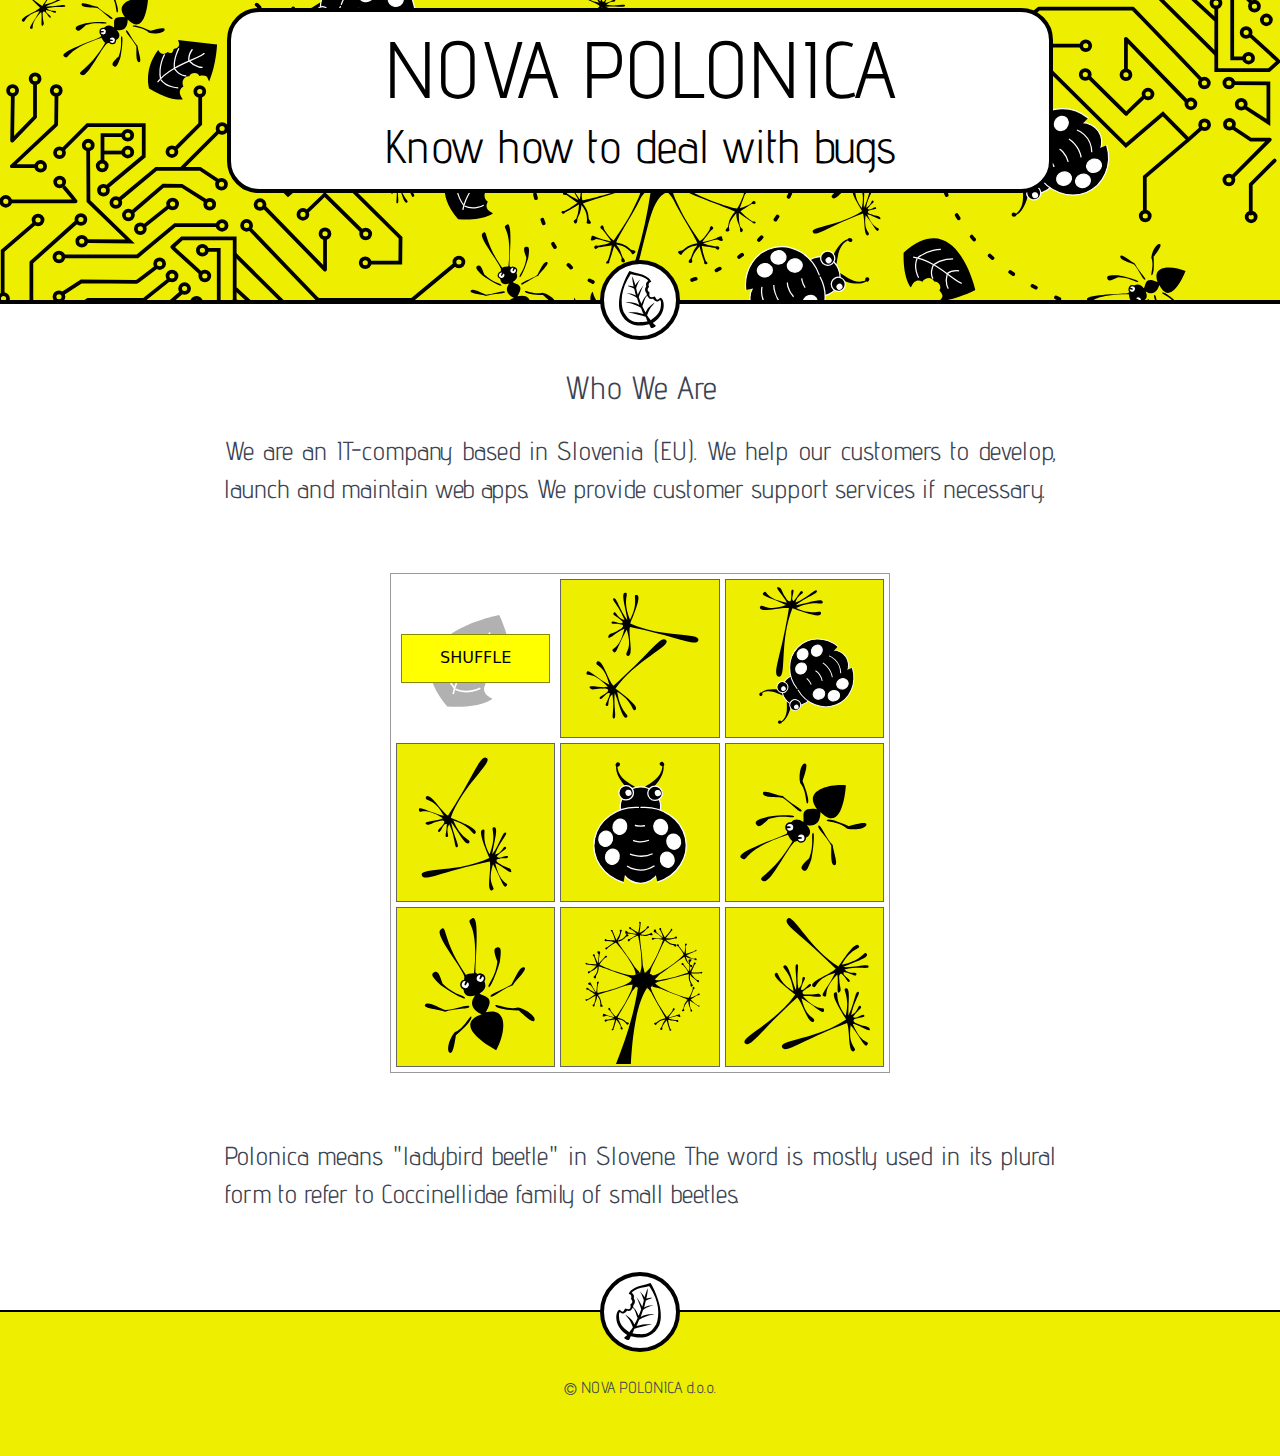
<file: index.html>
<!doctype html>
<html class="no-js" lang="en">
  <head>
    <meta charset="utf-8" />
    <meta name="viewport" content="width=device-width, initial-scale=1.0" />
    <title>NOVA POLONICA, d.o.o.</title>
    <link rel="shortcut icon" type="image/x-icon" href="img/favicon.ico" />
    <link rel="stylesheet" href="bundle.css" />
    <link rel="apple-touch-icon" sizes="180x180" href="/apple-touch-icon.png">
    <link rel="icon" type="image/png" sizes="32x32" href="/favicon-32x32.png">
    <link rel="icon" type="image/png" sizes="16x16" href="/favicon-16x16.png">
    <link rel="manifest" href="/site.webmanifest">
    <link rel="mask-icon" href="/safari-pinned-tab.svg" color="#5bbad5">
    <meta name="msapplication-TileColor" content="#da532c">
    <meta name="theme-color" content="#ffffff">
  </head>
  <body>
    <div class="hero">
      <div class="hero-body columns">
        <div class="column col-8 col-md-12 col-mx-auto">
          <div class="title">
            <h1>NOVA POLONICA<br/><small>Know how to deal with bugs</small></h1>
          </div>
        </div>
      </div>
    </div>

    <div class="container body">
      <h2>Who We Are</h2>
      <p>We are an IT-company based in Slovenia (EU). We help our customers to develop, launch and maintain web apps. We provide customer support services if necessary.</p>
      <div id="cells"></div>
      <p>Polonica means "ladybird beetle" in Slovene. The word is mostly used in its plural form to refer to Coccinellidae family of small beetles.</p>
    </div>

    <div class="footer">
      <p>&copy; NOVA POLONICA d.o.o.</p>
    </div>
    <script src="bundle.js"></script>
  </body>
</html>
</file>
<file: bundle.css>
/*! Spectre.css v0.5.8 | MIT License | github.com/picturepan2/spectre */html{font-family:sans-serif;-webkit-text-size-adjust:100%;-ms-text-size-adjust:100%}body{margin:0}article,aside,footer,header,nav,section{display:block}h1{font-size:2em;margin:.67em 0}figcaption,figure,main{display:block}hr{box-sizing:content-box;height:0;overflow:visible}a{background-color:transparent;-webkit-text-decoration-skip:objects}a:active,a:hover{outline-width:0}address{font-style:normal}b,strong{font-weight:inherit}b,strong{font-weight:bolder}code,kbd,pre,samp{font-family:"SF Mono","Segoe UI Mono","Roboto Mono",Menlo,Courier,monospace;font-size:1em}dfn{font-style:italic}small{font-size:80%;font-weight:400}sub,sup{font-size:75%;line-height:0;position:relative;vertical-align:baseline}sub{bottom:-.25em}sup{top:-.5em}audio,video{display:inline-block}audio:not([controls]){display:none;height:0}img{border-style:none}svg:not(:root){overflow:hidden}button,input,optgroup,select,textarea{font-family:inherit;font-size:inherit;line-height:inherit;margin:0}button,input{overflow:visible}button,select{text-transform:none}[type=reset],[type=submit],button,html [type=button]{-webkit-appearance:button}[type=button]::-moz-focus-inner,[type=reset]::-moz-focus-inner,[type=submit]::-moz-focus-inner,button::-moz-focus-inner{border-style:none;padding:0}fieldset{border:0;margin:0;padding:0}legend{box-sizing:border-box;color:inherit;display:table;max-width:100%;padding:0;white-space:normal}progress{display:inline-block;vertical-align:baseline}textarea{overflow:auto}[type=checkbox],[type=radio]{box-sizing:border-box;padding:0}[type=number]::-webkit-inner-spin-button,[type=number]::-webkit-outer-spin-button{height:auto}[type=search]{-webkit-appearance:textfield;outline-offset:-2px}[type=search]::-webkit-search-cancel-button,[type=search]::-webkit-search-decoration{-webkit-appearance:none}::-webkit-file-upload-button{-webkit-appearance:button;font:inherit}details,menu{display:block}summary{display:list-item;outline:0}canvas{display:inline-block}template{display:none}[hidden]{display:none}*,::after,::before{box-sizing:inherit}html{box-sizing:border-box;font-size:20px;line-height:1.5;-webkit-tap-highlight-color:transparent}body{background:#fff;color:#3b4351;font-family:-apple-system,system-ui,BlinkMacSystemFont,"Segoe UI",Roboto,"Helvetica Neue",sans-serif;font-size:.8rem;overflow-x:hidden;text-rendering:optimizeLegibility}a{color:#5755d9;outline:0;text-decoration:none}a:focus{box-shadow:0 0 0 .1rem rgba(87,85,217,.2)}a.active,a:active,a:focus,a:hover{color:#302ecd;text-decoration:underline}a:visited{color:#807fe2}h1,h2,h3,h4,h5,h6{color:inherit;font-weight:500;line-height:1.2;margin-bottom:.5em;margin-top:0}.h1,.h2,.h3,.h4,.h5,.h6{font-weight:500}.h1,h1{font-size:2rem}.h2,h2{font-size:1.6rem}.h3,h3{font-size:1.4rem}.h4,h4{font-size:1.2rem}.h5,h5{font-size:1rem}.h6,h6{font-size:.8rem}p{margin:0 0 1.2rem}a,ins,u{-webkit-text-decoration-skip:ink edges;text-decoration-skip:ink edges}abbr[title]{border-bottom:.05rem dotted;cursor:help;text-decoration:none}kbd{background:#303742;border-radius:.1rem;color:#fff;font-size:.7rem;line-height:1.25;padding:.1rem .2rem}mark{background:#ffe9b3;border-bottom:.05rem solid #ffd367;border-radius:.1rem;color:#3b4351;padding:.05rem .1rem 0}blockquote{border-left:.1rem solid #dadee4;margin-left:0;padding:.4rem .8rem}blockquote p:last-child{margin-bottom:0}ol,ul{margin:.8rem 0 .8rem .8rem;padding:0}ol ol,ol ul,ul ol,ul ul{margin:.8rem 0 .8rem .8rem}ol li,ul li{margin-top:.4rem}ul{list-style:disc inside}ul ul{list-style-type:circle}ol{list-style:decimal inside}ol ol{list-style-type:lower-alpha}dl dt{font-weight:700}dl dd{margin:.4rem 0 .8rem 0}.img-responsive{display:block;height:auto;max-width:100%}.img-fit-cover{object-fit:cover}.img-fit-contain{object-fit:contain}.video-responsive{display:block;overflow:hidden;padding:0;position:relative;width:100%}.video-responsive::before{content:"";display:block;padding-bottom:56.25%}.video-responsive embed,.video-responsive iframe,.video-responsive object{border:0;bottom:0;height:100%;left:0;position:absolute;right:0;top:0;width:100%}video.video-responsive{height:auto;max-width:100%}video.video-responsive::before{content:none}.video-responsive-4-3::before{padding-bottom:75%}.video-responsive-1-1::before{padding-bottom:100%}.figure{margin:0 0 .4rem 0}.figure .figure-caption{color:#66758c;margin-top:.4rem}.container{margin-left:auto;margin-right:auto;padding-left:.4rem;padding-right:.4rem;width:100%}.container.grid-xl{max-width:1296px}.container.grid-lg{max-width:976px}.container.grid-md{max-width:856px}.container.grid-sm{max-width:616px}.container.grid-xs{max-width:496px}.show-lg,.show-md,.show-sm,.show-xl,.show-xs{display:none!important}.columns{display:-ms-flexbox;display:flex;-ms-flex-wrap:wrap;flex-wrap:wrap;margin-left:-.4rem;margin-right:-.4rem}.columns.col-gapless{margin-left:0;margin-right:0}.columns.col-gapless>.column{padding-left:0;padding-right:0}.columns.col-oneline{-ms-flex-wrap:nowrap;flex-wrap:nowrap;overflow-x:auto}.column{-ms-flex:1;flex:1;max-width:100%;padding-left:.4rem;padding-right:.4rem}.column.col-1,.column.col-10,.column.col-11,.column.col-12,.column.col-2,.column.col-3,.column.col-4,.column.col-5,.column.col-6,.column.col-7,.column.col-8,.column.col-9,.column.col-auto{-ms-flex:none;flex:none}.col-12{width:100%}.col-11{width:91.66666667%}.col-10{width:83.33333333%}.col-9{width:75%}.col-8{width:66.66666667%}.col-7{width:58.33333333%}.col-6{width:50%}.col-5{width:41.66666667%}.col-4{width:33.33333333%}.col-3{width:25%}.col-2{width:16.66666667%}.col-1{width:8.33333333%}.col-auto{-ms-flex:0 0 auto;flex:0 0 auto;max-width:none;width:auto}.col-mx-auto{margin-left:auto;margin-right:auto}.col-ml-auto{margin-left:auto}.col-mr-auto{margin-right:auto}@media (max-width:1280px){.col-xl-1,.col-xl-10,.col-xl-11,.col-xl-12,.col-xl-2,.col-xl-3,.col-xl-4,.col-xl-5,.col-xl-6,.col-xl-7,.col-xl-8,.col-xl-9,.col-xl-auto{-ms-flex:none;flex:none}.col-xl-12{width:100%}.col-xl-11{width:91.66666667%}.col-xl-10{width:83.33333333%}.col-xl-9{width:75%}.col-xl-8{width:66.66666667%}.col-xl-7{width:58.33333333%}.col-xl-6{width:50%}.col-xl-5{width:41.66666667%}.col-xl-4{width:33.33333333%}.col-xl-3{width:25%}.col-xl-2{width:16.66666667%}.col-xl-1{width:8.33333333%}.col-xl-auto{width:auto}.hide-xl{display:none!important}.show-xl{display:block!important}}@media (max-width:960px){.col-lg-1,.col-lg-10,.col-lg-11,.col-lg-12,.col-lg-2,.col-lg-3,.col-lg-4,.col-lg-5,.col-lg-6,.col-lg-7,.col-lg-8,.col-lg-9,.col-lg-auto{-ms-flex:none;flex:none}.col-lg-12{width:100%}.col-lg-11{width:91.66666667%}.col-lg-10{width:83.33333333%}.col-lg-9{width:75%}.col-lg-8{width:66.66666667%}.col-lg-7{width:58.33333333%}.col-lg-6{width:50%}.col-lg-5{width:41.66666667%}.col-lg-4{width:33.33333333%}.col-lg-3{width:25%}.col-lg-2{width:16.66666667%}.col-lg-1{width:8.33333333%}.col-lg-auto{width:auto}.hide-lg{display:none!important}.show-lg{display:block!important}}@media (max-width:840px){.col-md-1,.col-md-10,.col-md-11,.col-md-12,.col-md-2,.col-md-3,.col-md-4,.col-md-5,.col-md-6,.col-md-7,.col-md-8,.col-md-9,.col-md-auto{-ms-flex:none;flex:none}.col-md-12{width:100%}.col-md-11{width:91.66666667%}.col-md-10{width:83.33333333%}.col-md-9{width:75%}.col-md-8{width:66.66666667%}.col-md-7{width:58.33333333%}.col-md-6{width:50%}.col-md-5{width:41.66666667%}.col-md-4{width:33.33333333%}.col-md-3{width:25%}.col-md-2{width:16.66666667%}.col-md-1{width:8.33333333%}.col-md-auto{width:auto}.hide-md{display:none!important}.show-md{display:block!important}}@media (max-width:600px){.col-sm-1,.col-sm-10,.col-sm-11,.col-sm-12,.col-sm-2,.col-sm-3,.col-sm-4,.col-sm-5,.col-sm-6,.col-sm-7,.col-sm-8,.col-sm-9,.col-sm-auto{-ms-flex:none;flex:none}.col-sm-12{width:100%}.col-sm-11{width:91.66666667%}.col-sm-10{width:83.33333333%}.col-sm-9{width:75%}.col-sm-8{width:66.66666667%}.col-sm-7{width:58.33333333%}.col-sm-6{width:50%}.col-sm-5{width:41.66666667%}.col-sm-4{width:33.33333333%}.col-sm-3{width:25%}.col-sm-2{width:16.66666667%}.col-sm-1{width:8.33333333%}.col-sm-auto{width:auto}.hide-sm{display:none!important}.show-sm{display:block!important}}@media (max-width:480px){.col-xs-1,.col-xs-10,.col-xs-11,.col-xs-12,.col-xs-2,.col-xs-3,.col-xs-4,.col-xs-5,.col-xs-6,.col-xs-7,.col-xs-8,.col-xs-9,.col-xs-auto{-ms-flex:none;flex:none}.col-xs-12{width:100%}.col-xs-11{width:91.66666667%}.col-xs-10{width:83.33333333%}.col-xs-9{width:75%}.col-xs-8{width:66.66666667%}.col-xs-7{width:58.33333333%}.col-xs-6{width:50%}.col-xs-5{width:41.66666667%}.col-xs-4{width:33.33333333%}.col-xs-3{width:25%}.col-xs-2{width:16.66666667%}.col-xs-1{width:8.33333333%}.col-xs-auto{width:auto}.hide-xs{display:none!important}.show-xs{display:block!important}}.hero{display:-ms-flexbox;display:flex;-ms-flex-direction:column;flex-direction:column;-ms-flex-pack:justify;justify-content:space-between;padding-bottom:4rem;padding-top:4rem}.hero.hero-sm{padding-bottom:2rem;padding-top:2rem}.hero.hero-lg{padding-bottom:8rem;padding-top:8rem}.hero .hero-body{padding:.4rem}.empty{background:#f7f8f9;border-radius:.1rem;color:#66758c;padding:3.2rem 1.6rem;text-align:center}.empty .empty-icon{margin-bottom:.8rem}.empty .empty-subtitle,.empty .empty-title{margin:.4rem auto}.empty .empty-action{margin-top:.8rem}.popover{display:inline-block;position:relative}.popover .popover-container{left:50%;opacity:0;padding:.4rem;position:absolute;top:0;transform:translate(-50%,-50%) scale(0);transition:transform .2s;width:320px;z-index:300}.popover :focus+.popover-container,.popover:hover .popover-container{display:block;opacity:1;transform:translate(-50%,-100%) scale(1)}.popover.popover-right .popover-container{left:100%;top:50%}.popover.popover-right :focus+.popover-container,.popover.popover-right:hover .popover-container{transform:translate(0,-50%) scale(1)}.popover.popover-bottom .popover-container{left:50%;top:100%}.popover.popover-bottom :focus+.popover-container,.popover.popover-bottom:hover .popover-container{transform:translate(-50%,0) scale(1)}.popover.popover-left .popover-container{left:0;top:50%}.popover.popover-left :focus+.popover-container,.popover.popover-left:hover .popover-container{transform:translate(-100%,-50%) scale(1)}.popover .card{border:0;box-shadow:0 .2rem .5rem rgba(48,55,66,.3)}@keyframes loading{0%{transform:rotate(0)}100%{transform:rotate(360deg)}}@keyframes slide-down{0%{opacity:0;transform:translateY(-1.6rem)}100%{opacity:1;transform:translateY(0)}}.text-primary{color:#5755d9!important}a.text-primary:focus,a.text-primary:hover{color:#4240d4}a.text-primary:visited{color:#6c6ade}.text-secondary{color:#e5e5f9!important}a.text-secondary:focus,a.text-secondary:hover{color:#d1d0f4}a.text-secondary:visited{color:#fafafe}.text-gray{color:#bcc3ce!important}a.text-gray:focus,a.text-gray:hover{color:#adb6c4}a.text-gray:visited{color:#cbd0d9}.text-light{color:#fff!important}a.text-light:focus,a.text-light:hover{color:#f2f2f2}a.text-light:visited{color:#fff}.text-dark{color:#3b4351!important}a.text-dark:focus,a.text-dark:hover{color:#303742}a.text-dark:visited{color:#455060}.text-success{color:#32b643!important}a.text-success:focus,a.text-success:hover{color:#2da23c}a.text-success:visited{color:#39c94b}.text-warning{color:#ffb700!important}a.text-warning:focus,a.text-warning:hover{color:#e6a500}a.text-warning:visited{color:#ffbe1a}.text-error{color:#e85600!important}a.text-error:focus,a.text-error:hover{color:#cf4d00}a.text-error:visited{color:#ff6003}.bg-primary{background:#5755d9!important;color:#fff}.bg-secondary{background:#f1f1fc!important}.bg-dark{background:#303742!important;color:#fff}.bg-gray{background:#f7f8f9!important}.bg-success{background:#32b643!important;color:#fff}.bg-warning{background:#ffb700!important;color:#fff}.bg-error{background:#e85600!important;color:#fff}.c-hand{cursor:pointer}.c-move{cursor:move}.c-zoom-in{cursor:zoom-in}.c-zoom-out{cursor:zoom-out}.c-not-allowed{cursor:not-allowed}.c-auto{cursor:auto}.d-block{display:block}.d-inline{display:inline}.d-inline-block{display:inline-block}.d-flex{display:-ms-flexbox;display:flex}.d-inline-flex{display:-ms-inline-flexbox;display:inline-flex}.d-hide,.d-none{display:none!important}.d-visible{visibility:visible}.d-invisible{visibility:hidden}.text-hide{background:0 0;border:0;color:transparent;font-size:0;line-height:0;text-shadow:none}.text-assistive{border:0;clip:rect(0,0,0,0);height:1px;margin:-1px;overflow:hidden;padding:0;position:absolute;width:1px}.divider,.divider-vert{display:block;position:relative}.divider-vert[data-content]::after,.divider[data-content]::after{background:#fff;color:#bcc3ce;content:attr(data-content);display:inline-block;font-size:.7rem;padding:0 .4rem;transform:translateY(-.65rem)}.divider{border-top:.05rem solid #f1f3f5;height:.05rem;margin:.4rem 0}.divider[data-content]{margin:.8rem 0}.divider-vert{display:block;padding:.8rem}.divider-vert::before{border-left:.05rem solid #dadee4;bottom:.4rem;content:"";display:block;left:50%;position:absolute;top:.4rem;transform:translateX(-50%)}.divider-vert[data-content]::after{left:50%;padding:.2rem 0;position:absolute;top:50%;transform:translate(-50%,-50%)}.loading{color:transparent!important;min-height:.8rem;pointer-events:none;position:relative}.loading::after{animation:loading .5s infinite linear;border:.1rem solid #5755d9;border-radius:50%;border-right-color:transparent;border-top-color:transparent;content:"";display:block;height:.8rem;left:50%;margin-left:-.4rem;margin-top:-.4rem;position:absolute;top:50%;width:.8rem;z-index:1}.loading.loading-lg{min-height:2rem}.loading.loading-lg::after{height:1.6rem;margin-left:-.8rem;margin-top:-.8rem;width:1.6rem}.clearfix::after{clear:both;content:"";display:table}.float-left{float:left!important}.float-right{float:right!important}.p-relative{position:relative!important}.p-absolute{position:absolute!important}.p-fixed{position:fixed!important}.p-sticky{position:-webkit-sticky!important;position:sticky!important}.p-centered{display:block;float:none;margin-left:auto;margin-right:auto}.flex-centered{align-items:center;display:-ms-flexbox;display:flex;-ms-flex-align:center;-ms-flex-pack:center;justify-content:center}.m-0{margin:0!important}.mb-0{margin-bottom:0!important}.ml-0{margin-left:0!important}.mr-0{margin-right:0!important}.mt-0{margin-top:0!important}.mx-0{margin-left:0!important;margin-right:0!important}.my-0{margin-bottom:0!important;margin-top:0!important}.m-1{margin:.2rem!important}.mb-1{margin-bottom:.2rem!important}.ml-1{margin-left:.2rem!important}.mr-1{margin-right:.2rem!important}.mt-1{margin-top:.2rem!important}.mx-1{margin-left:.2rem!important;margin-right:.2rem!important}.my-1{margin-bottom:.2rem!important;margin-top:.2rem!important}.m-2{margin:.4rem!important}.mb-2{margin-bottom:.4rem!important}.ml-2{margin-left:.4rem!important}.mr-2{margin-right:.4rem!important}.mt-2{margin-top:.4rem!important}.mx-2{margin-left:.4rem!important;margin-right:.4rem!important}.my-2{margin-bottom:.4rem!important;margin-top:.4rem!important}.p-0{padding:0!important}.pb-0{padding-bottom:0!important}.pl-0{padding-left:0!important}.pr-0{padding-right:0!important}.pt-0{padding-top:0!important}.px-0{padding-left:0!important;padding-right:0!important}.py-0{padding-bottom:0!important;padding-top:0!important}.p-1{padding:.2rem!important}.pb-1{padding-bottom:.2rem!important}.pl-1{padding-left:.2rem!important}.pr-1{padding-right:.2rem!important}.pt-1{padding-top:.2rem!important}.px-1{padding-left:.2rem!important;padding-right:.2rem!important}.py-1{padding-bottom:.2rem!important;padding-top:.2rem!important}.p-2{padding:.4rem!important}.pb-2{padding-bottom:.4rem!important}.pl-2{padding-left:.4rem!important}.pr-2{padding-right:.4rem!important}.pt-2{padding-top:.4rem!important}.px-2{padding-left:.4rem!important;padding-right:.4rem!important}.py-2{padding-bottom:.4rem!important;padding-top:.4rem!important}.s-rounded{border-radius:.1rem}.s-circle{border-radius:50%}.text-left{text-align:left}.text-right{text-align:right}.text-center{text-align:center}.text-justify{text-align:justify}.text-lowercase{text-transform:lowercase}.text-uppercase{text-transform:uppercase}.text-capitalize{text-transform:capitalize}.text-normal{font-weight:400}.text-bold{font-weight:700}.text-italic{font-style:italic}.text-large{font-size:1.2em}.text-ellipsis{overflow:hidden;text-overflow:ellipsis;white-space:nowrap}.text-clip{overflow:hidden;text-overflow:clip;white-space:nowrap}.text-break{-webkit-hyphens:auto;-ms-hyphens:auto;hyphens:auto;word-break:break-word;word-wrap:break-word}@font-face {
	font-family: 'AdventPro';
	src: url('/fonts/AdventPro/AdventPro.eot');
	src: local('AdventPro'),
		url('/fonts/AdventPro/AdventPro.woff') format('woff'),
		url('/fonts/AdventPro/AdventPro.ttf') format('truetype'),
		url('/fonts/AdventPro/AdventPro.svg#AdventPro') format('svg');
}


h1, h2, h3, p{
	font-family: 'AdventPro', sans-serif;
}

.info-block{
	position: relative;
	color: #FFF;
	margin-bottom: 2em;
}

.error-page .info-block{
	height: 300px;
}

.hero{
	background: url(/img/header.svg) no-repeat center center #ee0;
	-webkit-background-size: cover;
	-moz-background-size: cover;
	-o-background-size: cover;
	background-size: cover;
    padding-top: 0;
	padding-bottom: 0;
	position: relative;
	border-bottom: 4px solid #000;
}

.hero::after {
	position: absolute;
	bottom: -2.5em;
	left: 50%;
	margin-left: -2.5em;
	width: 5em;
	height: 5em;
	border: 4px solid #000;
	border-radius: 50%;
	background: #fff url('/img/leaf.svg') no-repeat center center;
	background-size: contain;
	z-index: 1;
	content: ""
}

.hero-body{
	min-height: 300px;
	height: 33vh;
	width: 100%;
	max-width: 80em;
	margin: 0 auto;
    position: relative;
}

.title {
	margin: 0 auto;
	padding: 10px 10px 15px;
	text-align: center;
	background: #fff;
	border: 4px solid #000;
	border-radius: 2em;
}

.hero h1, .hero h2{
	color: #000;
	margin-bottom: 0;
}

.hero h1 small{
	color: #000;
	font-size: 59%;
	display: block;
	font-weight: normal;
}

.body{
	max-width: 900px;
	margin: 4em auto 6em auto;
}

.body p {
	font-size: 160%;
	text-align: justify;
	margin: 1em;
}

.body h1,
.body h2 {
	text-align: center;
}

.footer{
	padding: 4em 0 2em;
	margin-top: 3em;
	border-top: 2px solid #000;
	background-color: #ee0;
	position: relative;
	text-align: center;
}

.footer::after {
	position: absolute;
	top: -2.5em;
	left: 50%;
	margin-left: -2.5em;
	width: 5em;
	height: 5em;
	border: 4px solid #000;
	border-radius: 50%;
	background: #fff url('/img/leaf.svg') no-repeat center center;
	background-size: contain;
	z-index: 1;
	content: "";

    -moz-transform: scaleX(-1);
    -o-transform: scaleX(-1);
    -webkit-transform: scaleX(-1);
    transform: scaleX(-1);
    filter: FlipH;
    -ms-filter: "FlipH";
}

.we-use img{
	margin-bottom: 5px;
}
.noselect.svelte-131tc93{-webkit-touch-callout:none;-webkit-user-select:none;-khtml-user-select:none;-moz-user-select:none;-ms-user-select:none;user-select:none}game.svelte-131tc93{position:relative;display:block;max-width:500px;margin:4em auto;border:1px solid #999;padding:5px}button.shuffle.svelte-131tc93{width:30%;text-transform:uppercase;background:#ff0;border:1px solid #880;position:absolute;z-index:10;bottom:78%;height:10%;left:2%;cursor:pointer}board.svelte-131tc93{display:grid;grid-template:1fr / 1fr}cards.svelte-131tc93{grid-column:1 / 1;grid-row:1 / 1;z-index:1}card.svelte-131tc93{position:absolute;display:block;background:#ee0;color:white;z-index:2;display:flex;justify-content:center;align-items:center;cursor:pointer;background-image:url('img/cells.svg');border:1px solid #666}card.miss.svelte-131tc93{background-color:#ff8}cards.animated.svelte-131tc93 card.svelte-131tc93{transition:0.5s}cardslots.svelte-131tc93{grid-column:1 / 1;grid-row:1 / 1;display:grid;grid-gap:5px;grid-template:repeat(3, 1fr) / repeat(3, 1fr);background-image:url('img/cells.svg');background-size:cover;opacity:0.3}cardslot.svelte-131tc93{width:100%;height:100%;display:flex;justify-content:center;align-items:center;transition:grid-column 1s;cursor:pointer}card#card_11.svelte-131tc93{visibility:hidden;transition:unset;border:none}card#card_12.svelte-131tc93{background-position:center top}card#card_13.svelte-131tc93{background-position:right top}card#card_21.svelte-131tc93{background-position:left center}card#card_22.svelte-131tc93{background-position:center center}card#card_23.svelte-131tc93{background-position:right center}card#card_31.svelte-131tc93{background-position:bottom left}card#card_32.svelte-131tc93{background-position:bottom center}card#card_33.svelte-131tc93{background-position:bottom right}
</file>
